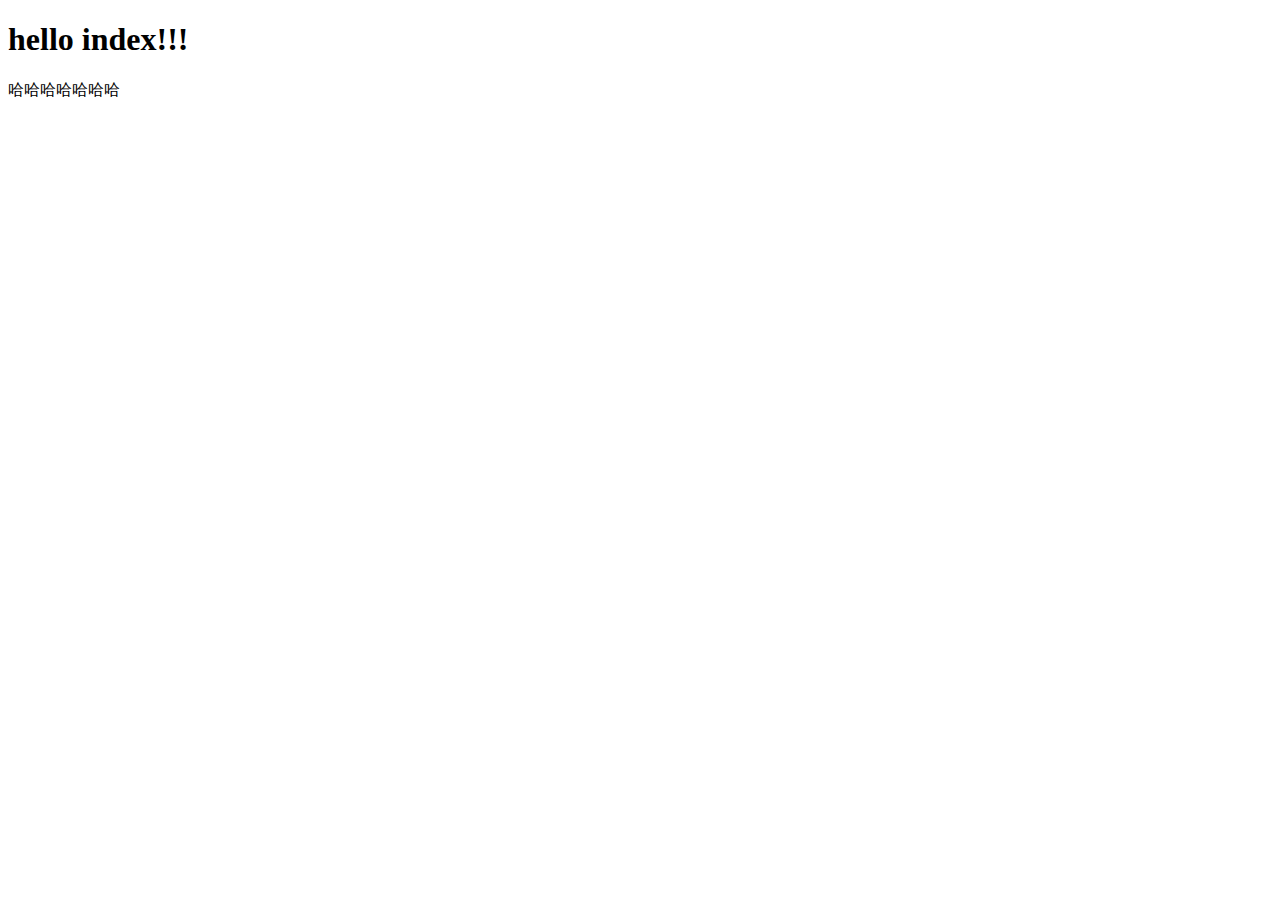
<file: src/main/resources/templates/index.html>
<!DOCTYPE html>
<html lang="en" xmlns:th="http://www.w3.org/1999/xhtml">
<head>
    <meta charset="UTF-8"/>
    <title>hello</title>
    <link rel="stylesheet" type="text/css" th:href="@{css/index.css}"/>
</head>
<body>
    <h1>hello index!!!</h1>
    <div class="wy-index">
        <span>哈哈哈哈哈哈哈</span>
    </div>


</body>
</html>
</file>
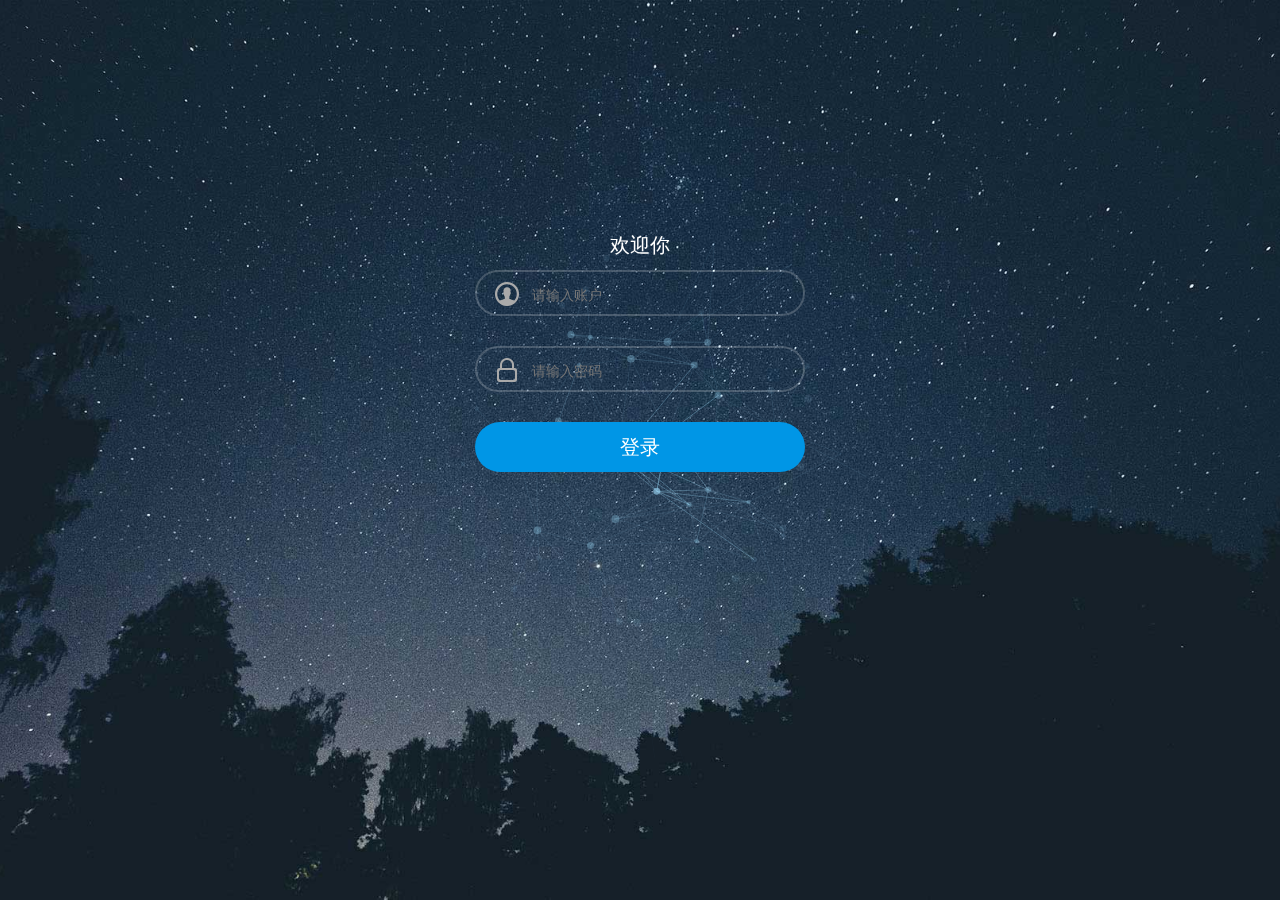
<file: src/main/resources/static/plugin/beauty-login/login.html>
<!DOCTYPE html>
<html lang="en">
<head>
    <base id="base" href="${base}">
    <meta charset="UTF-8">
    <title>登录</title>
    <link rel="stylesheet" type="text/css" href="login/css/normalize.css" />
    <link rel="stylesheet" type="text/css" href="login/css/demo.css" />
    <!--必要样式-->
    <link rel="stylesheet" type="text/css" href="login/css/component.css" />
    <link rel="stylesheet" type="text/css" href="layui/css/layui.css" />
    <script type="text/javascript" src="jquery/jquery.min.js"></script>
    <script type="text/javascript" src="layui/layui.js"></script>
</head>
<body>
<div class="container demo-1">
    <div class="content">
        <div id="large-header" class="large-header">
            <canvas id="demo-canvas"></canvas>
            <div class="logo_box">
                <h3>欢迎你</h3>
                <form action="#" name="f" method="post">
                    <div class="input_outer">
                        <span class="u_user"></span>
                        <input name="username" class="text" style="color: #FFFFFF !important" type="text" placeholder="请输入账户">
                    </div>
                    <div class="input_outer">
                        <span class="us_uer"></span>
                        <input name="password" class="text" style="color: #FFFFFF !important; position:absolute; z-index:100;"value="" type="password" placeholder="请输入密码">
                    </div>
                    <div class="mb2"><a id = "sub" lay-filter="sub" class="act-but submit" href="javascript:;" style="color: #FFFFFF">登录</a></div>
                </form>
            </div>
        </div>
    </div>
</div><!-- /container -->
<script src="login/js/TweenLite.min.js"></script>
<script src="login/js/EasePack.min.js"></script>
<script src="login/js/rAF.js"></script>
<script src="login/js/demo-1.js"></script>
</body>
<script>
    //加载弹出层组件
    layui.use('layer',function(){

        var layer = layui.layer;

        //登录的点击事件
        $("#sub").on("click",function(){
            login();
        })

        $("body").keydown(function(){
            if(event.keyCode == "13"){
                login();
            }
        })

        //登录函数
        function login(){
            var username = $(" input[ name='username' ] ").val();
            var password = $(" input[ name='password' ] ").val();
            $.ajax({
                url:"login",
                data:{"username":username,"password":password},
                type:"post",
                dataType:"json",
                success:function(data){
                    if(data.success){
                        window.location = "index";
                    }else{
                        layer.msg(data.msg);
                    }
                }
            })
        }
    })
</script>
</html>
</file>
<file: src/main/resources/static/plugin/beauty-login/login/css/demo.css>
*, *:after, *:before { -webkit-box-sizing: border-box; box-sizing: border-box; }
.clearfix:before, .clearfix:after { content: ''; display: table; }
.clearfix:after { clear: both; }

body {
	background: #fff;
	color: #383a3c;
	font-weight: 400;
	font-size: 1em;
	line-height: 1.25;
	font-family: 'Raleway', Calibri, Arial, sans-serif;
}

a, button {
	outline: none;
}

a {
	color: #566473;
	text-decoration: none;
}

a:hover, a:focus {
	color: #34495e;
}

section {
	padding: 1em;
	text-align: center;
}

p.ref {
	text-align: center;
	padding: 2em 1em;
}
</file>
<file: src/main/resources/static/plugin/beauty-login/login/css/component.css>
/* Header */
.large-header {
	position: relative;
	width: 100%;
	background: #333;
	overflow: hidden;
	background-size: cover;
	background-position: center center;
	z-index: 1;
}

.demo-1 .large-header {
	background-image: url('../img/demo-1-bg.jpg');
}
.logo_box{
	width: 400px;
	height: 500px;
	padding: 35px;
	color: #EEE;
	position: absolute;
	left: 50%;
	top:50%;
	margin-left: -200px;
	margin-top: -250px;
}
.logo_box h3{
	text-align: center;
	height: 20px;
	font: 20px "microsoft yahei",Helvetica,Tahoma,Arial,"Microsoft jhengHei",sans-serif;
	color: #FFFFFF;
	height: 20px;
	line-height: 20px;
	padding:0 0 35px 0; 
}
.forms{
	width: 280px;
	height: 485px;
}
.logon_inof{
	width: 100%;
	min-height: 450px;
	padding-top: 35px;
	position: relative;
}		
.input_outer{
	height: 46px;
	padding: 0 5px;
	margin-bottom: 30px;
	border-radius: 50px;
	position: relative;
	border: rgba(255,255,255,0.2) 2px solid !important;
}
.u_user{
	width: 25px;
	height: 25px;
	background: url(../img/login_ico.png);
	background-position:  -125px 0;
	position: absolute;
	margin: 10px 13px;
}
.us_uer{
	width: 25px;
	height: 25px;
	background-image: url(../img/login_ico.png);
	background-position: -125px -34px;
	position: absolute;
	margin: 10px 13px;
}
.l-login{
	position: absolute;
	z-index: 1;
	left: 50px;
	top: 0;
	height: 46px;
	font: 14px "microsoft yahei",Helvetica,Tahoma,Arial,"Microsoft jhengHei";
	line-height: 46px;
}
.text{
	width: 220px;
	height: 46px;
	outline: none;
	display: inline-block;
	font: 14px "microsoft yahei",Helvetica,Tahoma,Arial,"Microsoft jhengHei";
	margin-left: 50px;
	border: none;
	background: none;
	line-height: 46px;
}
/*///*/
.mb2{
	margin-bottom: 20px
}
.mb2 a{
	text-decoration: none;
	outline: none;
}
.submit {
	padding: 15px;
	margin-top: 20px;
	display: block;
}
.act-but{
	line-height: 20px;
	text-align: center;
	font-size: 20px;
	border-radius: 50px;
	background: #0096e6;
}
</file>
<file: src/main/resources/static/plugin/beauty-login/layui/css/layui.css>
/**
 
 @Name: layui
 @Author: 贤心
 @Site: www.layui.com
 
 */


/** 初始化 **/
body,div,dl,dt,dd,ul,ol,li,h1,h2,h3,h4,h5,h6,input,button,textarea,p,blockquote,th,td,form,pre{margin: 0; padding: 0; -webkit-tap-highlight-color:rgba(0,0,0,0);}
a:active,a:hover{outline:0}
img{display: inline-block; border: none; vertical-align: middle;}
li{list-style:none;}
table{border-collapse: collapse; border-spacing: 0;}
h1,h2,h3{font-weight: 400;}
h4, h5, h6{font-size: 100%; font-weight: 400;}
button,input,select,textarea{font-size: 100%; }
input,button,textarea,select,optgroup,option{font-family: inherit; font-size: inherit; font-style: inherit; font-weight: inherit; outline: 0;}
pre{white-space: pre-wrap; white-space: -moz-pre-wrap; white-space: -pre-wrap; white-space: -o-pre-wrap; word-wrap: break-word;}

/** 初始化全局标签 **/
body{line-height: 24px; font: 14px Helvetica Neue,Helvetica,PingFang SC,\5FAE\8F6F\96C5\9ED1,Tahoma,Arial,sans-serif;}
hr{height: 1px; margin: 10px 0; border: 0; clear: both;}
a{color: #333; text-decoration:none; }
a:hover{color: #777;}
a cite{font-style: normal; *cursor:pointer;}

/** 基础通用 **/
.layui-border-box, .layui-border-box *{box-sizing: border-box;}
/* 消除第三方ui可能造成的冲突 */.layui-box, .layui-box *{box-sizing: content-box;}
.layui-clear{clear: both; *zoom: 1;}
.layui-clear:after{content:'\20'; clear:both; *zoom:1; display:block; height:0;}
.layui-inline{position: relative; display: inline-block; *display:inline; *zoom:1; vertical-align: middle;}
/* 三角形 */.layui-edge{position: relative; display: inline-block; vertical-align: middle; width: 0; height: 0; border-width: 6px; border-style: dashed; border-color: transparent; overflow: hidden;}
.layui-edge-top{top: -4px; border-bottom-color: #999; border-bottom-style: solid;}
.layui-edge-right{border-left-color: #999; border-left-style: solid;}
.layui-edge-bottom{top: 2px; border-top-color: #999; border-top-style: solid;}
.layui-edge-left{border-right-color: #999; border-right-style: solid;}
/* 单行溢出省略 */.layui-elip{text-overflow: ellipsis; overflow: hidden; white-space: nowrap;}
/* 屏蔽选中 */.layui-unselect,.layui-icon, .layui-disabled{-moz-user-select: none; -webkit-user-select: none; -ms-user-select: none;}
/* 禁用 */.layui-disabled,.layui-disabled:hover{color: #d2d2d2 !important; cursor: not-allowed !important;}
/* 纯圆角 */.layui-circle{border-radius: 100%;}
.layui-show{display: block !important;}
.layui-hide{display: none !important;}

/** 图标字体 **/
@font-face {font-family: 'layui-icon';
  src: url('../font/iconfont.eot?v=226_rc2');
  src: url('../font/iconfont.eot?v=226_rc2#iefix') format('embedded-opentype'),
  url('../font/iconfont.svg?v=226_rc2#iconfont') format('svg'),
  url('../font/iconfont.woff?v=226_rc2') format('woff'),
  url('../font/iconfont.ttf?v=226_rc2') format('truetype');
}
                    
.layui-icon{
  font-family:"layui-icon" !important;
  font-size: 16px;
  font-style: normal;
  -webkit-font-smoothing: antialiased;
  -moz-osx-font-smoothing: grayscale;
}

/* 临时 */
.layui-icon-duihua:before { content: "\e611"; }

.layui-icon-shezhi:before { content: "\e614"; }

.layui-icon-yinshenim:before { content: "\e60f"; }

.layui-icon-search:before { content: "\e615"; }

.layui-icon-fenxiang1:before { content: "\e641"; }

.layui-icon-shezhi1:before { content: "\e620"; }

.layui-icon-yinqing:before { content: "\e628"; }

.layui-icon-close:before { content: "\1006"; }

.layui-icon-close-fill:before { content: "\1007"; }

.layui-icon-baobiao:before { content: "\e629"; }

.layui-icon-star:before { content: "\e600"; }

.layui-icon-yuandian:before { content: "\e617"; }

.layui-icon-chat:before { content: "\e606"; }

.layui-icon-logo:before { content: "\e609"; }

.layui-icon-list:before { content: "\e60a"; }

.layui-icon-tubiao:before { content: "\e62c"; }

.layui-icon-ok-circle:before { content: "\1005"; }

.layui-icon-huanfu2:before { content: "\e61b"; }

.layui-icon-On-line:before { content: "\e610"; }

.layui-icon-biaoge:before { content: "\e62d"; }

.layui-icon-right:before { content: "\e602"; }

.layui-icon-left:before { content: "\e603"; }

.layui-icon-cart-simple:before { content: "\e698"; }

.layui-icon-cry:before { content: "\e69c"; }

.layui-icon-smile:before { content: "\e6af"; }

.layui-icon-survey:before { content: "\e6b2"; }

.layui-icon-tree:before { content: "\e62e"; }

.layui-icon-iconfont17:before { content: "\e62f"; }

.layui-icon-tianjia:before { content: "\e61f"; }

.layui-icon-download-circle:before { content: "\e601"; }

.layui-icon-xuanzemoban48:before { content: "\e630"; }

.layui-icon-gongju:before { content: "\e631"; }

.layui-icon-face-surprised:before { content: "\e664"; }

.layui-icon-bianji:before { content: "\e642"; }

.layui-icon-speaker:before { content: "\e645"; }

.layui-icon-down:before { content: "\e61a"; }

.layui-icon-wenjian:before { content: "\e621"; }

.layui-icon-layouts:before { content: "\e632"; }

.layui-icon-duigou:before { content: "\e618"; }

.layui-icon-tianjia1:before { content: "\e608"; }

.layui-icon-yaoyaozhibofanye:before { content: "\e633"; }

.layui-icon-read:before { content: "\e705"; }

.layui-icon-404:before { content: "\e61c"; }

.layui-icon-lunbozutu:before { content: "\e634"; }

.layui-icon-help:before { content: "\e607"; }

.layui-icon-daima1:before { content: "\e635"; }

.layui-icon-jinshui:before { content: "\e636"; }

.layui-icon-username:before { content: "\e66f"; }

.layui-icon-find-fill:before { content: "\e670"; }

.layui-icon-about:before { content: "\e60b"; }

.layui-icon-location:before { content: "\e715"; }

.layui-icon-up:before { content: "\e619"; }

.layui-icon-pause:before { content: "\e651"; }

.layui-icon-riqi:before { content: "\e637"; }

.layui-icon-uploadfile:before { content: "\e61d"; }

.layui-icon-delete:before { content: "\e640"; }

.layui-icon-play:before { content: "\e652"; }

.layui-icon-top:before { content: "\e604"; }

.layui-icon-haoyouqingqiu:before { content: "\e612"; }

.layui-icon-refresh-3:before { content: "\e9aa"; }

.layui-icon-weibiaoti1:before { content: "\e605"; }

.layui-icon-chuangkou:before { content: "\e638"; }

.layui-icon-comiisbiaoqing:before { content: "\e60c"; }

.layui-icon-zhengque:before { content: "\e616"; }

.layui-icon-dollar:before { content: "\e659"; }

.layui-icon-iconfontwodehaoyou:before { content: "\e613"; }

.layui-icon-wenjianxiazai:before { content: "\e61e"; }

.layui-icon-tupian:before { content: "\e60d"; }

.layui-icon-lianjie:before { content: "\e64c"; }

.layui-icon-diamond:before { content: "\e735"; }

.layui-icon-jilu:before { content: "\e60e"; }

.layui-icon-liucheng:before { content: "\e622"; }

.layui-icon-fontstrikethrough:before { content: "\e64f"; }

.layui-icon-unlink:before { content: "\e64d"; }

.layui-icon-bianjiwenzi:before { content: "\e639"; }

.layui-icon-sanjiao:before { content: "\e623"; }

.layui-icon-danxuankuanghouxuan:before { content: "\e63f"; }

.layui-icon-danxuankuangxuanzhong:before { content: "\e643"; }

.layui-icon-juzhongduiqi:before { content: "\e647"; }

.layui-icon-youduiqi:before { content: "\e648"; }

.layui-icon-zuoduiqi:before { content: "\e649"; }

.layui-icon-gongsisvgtubiaozongji22:before { content: "\e626"; }

.layui-icon-gongsisvgtubiaozongji23:before { content: "\e627"; }

.layui-icon-refresh-2:before { content: "\1002"; }

.layui-icon-loading-1:before { content: "\e63e"; }

.layui-icon-return:before { content: "\e65c"; }

.layui-icon-jiacu:before { content: "\e62b"; }

.layui-icon-uploading:before { content: "\e67c"; }

.layui-icon-liaotianduihuaimgoutong:before { content: "\e63a"; }

.layui-icon-video:before { content: "\e6ed"; }

.layui-icon-headset:before { content: "\e6fc"; }

.layui-icon-wenjianjiafan:before { content: "\e624"; }

.layui-icon-shouji:before { content: "\e63b"; }

.layui-icon-tianjia2:before { content: "\e654"; }

.layui-icon-wenjianjia:before { content: "\e7a0"; }

.layui-icon-biaoqing:before { content: "\e650"; }

.layui-icon-html:before { content: "\e64b"; }

.layui-icon-biaodan:before { content: "\e63c"; }

.layui-icon-cart:before { content: "\e657"; }

.layui-icon-camera-fill:before { content: "\e65d"; }

.layui-icon-25:before { content: "\e62a"; }

.layui-icon-emwdaima:before { content: "\e64e"; }

.layui-icon-fire:before { content: "\e756"; }

.layui-icon-set:before { content: "\e716"; }

.layui-icon-zitixiahuaxian:before { content: "\e646"; }

.layui-icon-sanjiao1:before { content: "\e625"; }

.layui-icon-tips:before { content: "\e702"; }

.layui-icon-tupian-copy-copy:before { content: "\e64a"; }

.layui-icon-more-vertical:before { content: "\e671"; }

.layui-icon-zhuti2:before { content: "\e66c"; }

.layui-icon-loading:before { content: "\e63d"; }

.layui-icon-xieti:before { content: "\e644"; }

.layui-icon-refresh-1:before { content: "\e666"; }

.layui-icon-rmb:before { content: "\e65e"; }

.layui-icon-home:before { content: "\e68e"; }

.layui-icon-user:before { content: "\e770"; }

.layui-icon-notice:before { content: "\e667"; }

.layui-icon-login-weibo:before { content: "\e675"; }

.layui-icon-voice:before { content: "\e688"; }

.layui-icon-download:before { content: "\e681"; }

.layui-icon-login-qq:before { content: "\e676"; }

.layui-icon-snowflake:before { content: "\e6b1"; }

.layui-icon-yemian1:before { content: "\e655"; }

.layui-icon-template:before { content: "\e663"; }

.layui-icon-auz:before { content: "\e672"; }

.layui-icon-console:before { content: "\e665"; }

.layui-icon-app:before { content: "\e653"; }

.layui-icon-prev:before { content: "\e65a"; }

.layui-icon-website:before { content: "\e7ae"; }

.layui-icon-next:before { content: "\e65b"; }

.layui-icon-component:before { content: "\e857"; }

.layui-icon-more:before { content: "\e65f"; }

.layui-icon-login-wechat:before { content: "\e677"; }

.layui-icon-shrink-right:before { content: "\e668"; }

.layui-icon-spread-left:before { content: "\e66b"; }

.layui-icon-camera:before { content: "\e660"; }

.layui-icon-note:before { content: "\e66e"; }

.layui-icon-refresh:before { content: "\e669"; }

.layui-icon-nv:before { content: "\e661"; }

.layui-icon-nan:before { content: "\e662"; }

.layui-icon-password:before { content: "\e673"; }

.layui-icon-senior:before { content: "\e674"; }

.layui-icon-theme:before { content: "\e66a"; }

.layui-icon-tread:before { content: "\e6c5"; }

.layui-icon-praise:before { content: "\e6c6"; }

.layui-icon-star-fill:before { content: "\e658"; }

.layui-icon-template-1:before { content: "\e656"; }

.layui-icon-loading-2:before { content: "\e66d"; }

.layui-icon-vercode:before { content: "\e679"; }

.layui-icon-cellphone:before { content: "\e678"; }



/* 基本布局 */
.layui-main{position: relative; width: 1140px; margin: 0 auto;}
.layui-header{position: relative; z-index: 1000; height: 60px;}
.layui-header a:hover{transition: all .5s; -webkit-transition: all .5s;}
.layui-side{position: fixed; left: 0; top: 0; bottom: 0; z-index: 999; width: 200px; overflow-x: hidden;}
.layui-side-scroll{position: relative; width: 220px; height: 100%; overflow-x: hidden;}
.layui-body{position: absolute; left: 200px; right: 0; top: 0; bottom: 0; z-index: 998; width: auto; overflow: hidden; overflow-y: auto; box-sizing: border-box;}

/* 后台框架大布局 */.layui-layout-body{overflow: hidden;}
.layui-layout-admin .layui-header{background-color: #23262E;}
.layui-layout-admin .layui-side{top: 60px; width: 200px; overflow-x: hidden;}
.layui-layout-admin .layui-body{top: 60px; bottom: 44px;}
.layui-layout-admin .layui-main{width: auto; margin: 0 15px;}
.layui-layout-admin .layui-footer{position: fixed; left: 200px; right: 0; bottom: 0; height: 44px; line-height: 44px; padding: 0 15px; background-color: #eee;}
.layui-layout-admin .layui-logo{position: absolute; left: 0; top: 0; width: 200px; height: 100%; line-height: 60px; text-align: center; color: #009688; font-size: 16px;}
.layui-layout-admin .layui-header .layui-nav{background: none;}
.layui-layout-left{position: absolute !important; left: 200px; top: 0;}
.layui-layout-right{position: absolute !important; right: 0; top: 0;}

/* 栅格布局 */
.layui-container{position: relative; margin: 0 auto; padding: 0 15px; box-sizing: border-box;}
.layui-fluid{position: relative; margin: 0 auto; padding: 0 15px;}

.layui-row:before, .layui-row:after{content: ''; display: block; clear: both;}
.layui-col-xs1, .layui-col-xs2, .layui-col-xs3, .layui-col-xs4, .layui-col-xs5, .layui-col-xs6, .layui-col-xs7, .layui-col-xs8, .layui-col-xs9, .layui-col-xs10, .layui-col-xs11, .layui-col-xs12
,.layui-col-sm1, .layui-col-sm2, .layui-col-sm3, .layui-col-sm4, .layui-col-sm5, .layui-col-sm6, .layui-col-sm7, .layui-col-sm8, .layui-col-sm9, .layui-col-sm10, .layui-col-sm11, .layui-col-sm12
,.layui-col-md1, .layui-col-md2, .layui-col-md3, .layui-col-md4, .layui-col-md5, .layui-col-md6, .layui-col-md7, .layui-col-md8, .layui-col-md9, .layui-col-md10, .layui-col-md11, .layui-col-md12
,.layui-col-lg1, .layui-col-lg2, .layui-col-lg3, .layui-col-lg4, .layui-col-lg5, .layui-col-lg6, .layui-col-lg7, .layui-col-lg8, .layui-col-lg9, .layui-col-lg10, .layui-col-lg11, .layui-col-lg12
{position: relative; display: block; box-sizing: border-box;}

.layui-col-xs1, .layui-col-xs2, .layui-col-xs3, .layui-col-xs4, .layui-col-xs5, .layui-col-xs6, .layui-col-xs7, .layui-col-xs8, .layui-col-xs9, .layui-col-xs10, .layui-col-xs11, .layui-col-xs12{float: left;}
.layui-col-xs1{width: 8.33333333%;}
.layui-col-xs2{width: 16.66666667%;}
.layui-col-xs3{width: 25%;}
.layui-col-xs4{width: 33.33333333%;}
.layui-col-xs5{width: 41.66666667%;}
.layui-col-xs6{width: 50%;}
.layui-col-xs7{width: 58.33333333%;}
.layui-col-xs8{width: 66.66666667%;}
.layui-col-xs9{width: 75%;}
.layui-col-xs10{width: 83.33333333%;}
.layui-col-xs11{width: 91.66666667%;}
.layui-col-xs12{width: 100%;}

.layui-col-xs-offset1{margin-left: 8.33333333%;}
.layui-col-xs-offset2{margin-left: 16.66666667%;}
.layui-col-xs-offset3{margin-left: 25%;}
.layui-col-xs-offset4{margin-left: 33.33333333%;}
.layui-col-xs-offset5{margin-left: 41.66666667%;}
.layui-col-xs-offset6{margin-left: 50%;}
.layui-col-xs-offset7{margin-left: 58.33333333%;}
.layui-col-xs-offset8{margin-left: 66.66666667%;}
.layui-col-xs-offset9{margin-left: 75%;}
.layui-col-xs-offset10{margin-left: 83.33333333%;}
.layui-col-xs-offset11{margin-left: 91.66666667%;}
.layui-col-xs-offset12{margin-left: 100%;}

/* 超小屏幕(手机) */
@media screen and (max-width: 768px) {
  .layui-hide-xs{display: none!important;}
  .layui-show-xs-block{display: block!important;}
  .layui-show-xs-inline{display: inline!important;}
  .layui-show-xs-inline-block{display: inline-block!important;}
}

/* 小型屏幕(平板) */
@media screen and (min-width: 768px) {
  .layui-container{width: 750px;}
  .layui-hide-sm{display: none!important;}
  .layui-show-sm-block{display: block!important;}
  .layui-show-sm-inline{display: inline!important;}
  .layui-show-sm-inline-block{display: inline-block!important;}

  .layui-col-sm1, .layui-col-sm2, .layui-col-sm3, .layui-col-sm4, .layui-col-sm5, .layui-col-sm6, .layui-col-sm7, .layui-col-sm8, .layui-col-sm9, .layui-col-sm10, .layui-col-sm11, .layui-col-sm12{float: left;}
  .layui-col-sm1{width: 8.33333333%;}
  .layui-col-sm2{width: 16.66666667%;}
  .layui-col-sm3{width: 25%;}
  .layui-col-sm4{width: 33.33333333%;}
  .layui-col-sm5{width: 41.66666667%;}
  .layui-col-sm6{width: 50%;}
  .layui-col-sm7{width: 58.33333333%;}
  .layui-col-sm8{width: 66.66666667%;}
  .layui-col-sm9{width: 75%;}
  .layui-col-sm10{width: 83.33333333%;}
  .layui-col-sm11{width: 91.66666667%;}
  .layui-col-sm12{width: 100%;}
  /* 列偏移 */
  .layui-col-sm-offset1{margin-left: 8.33333333%;}
  .layui-col-sm-offset2{margin-left: 16.66666667%;}
  .layui-col-sm-offset3{margin-left: 25%;}
  .layui-col-sm-offset4{margin-left: 33.33333333%;}
  .layui-col-sm-offset5{margin-left: 41.66666667%;}
  .layui-col-sm-offset6{margin-left: 50%;}
  .layui-col-sm-offset7{margin-left: 58.33333333%;}
  .layui-col-sm-offset8{margin-left: 66.66666667%;}
  .layui-col-sm-offset9{margin-left: 75%;}
  .layui-col-sm-offset10{margin-left: 83.33333333%;}
  .layui-col-sm-offset11{margin-left: 91.66666667%;}
  .layui-col-sm-offset12{margin-left: 100%;}
}
/* 中型屏幕(桌面) */
@media screen and (min-width: 992px) {
  .layui-container{width: 970px;}
  .layui-hide-md{display: none!important;}
  .layui-show-md-block{display: block!important;}
  .layui-show-md-inline{display: inline!important;}
  .layui-show-md-inline-block{display: inline-block!important;}
  
  .layui-col-md1, .layui-col-md2, .layui-col-md3, .layui-col-md4, .layui-col-md5, .layui-col-md6, .layui-col-md7, .layui-col-md8, .layui-col-md9, .layui-col-md10, .layui-col-md11, .layui-col-md12{float: left;}
  .layui-col-md1{width: 8.33333333%;}
  .layui-col-md2{width: 16.66666667%;}
  .layui-col-md3{width: 25%;}
  .layui-col-md4{width: 33.33333333%;}
  .layui-col-md5{width: 41.66666667%;}
  .layui-col-md6{width: 50%;}
  .layui-col-md7{width: 58.33333333%;}
  .layui-col-md8{width: 66.66666667%;}
  .layui-col-md9{width: 75%;}
  .layui-col-md10{width: 83.33333333%;}
  .layui-col-md11{width: 91.66666667%;}
  .layui-col-md12{width: 100%;}
  /* 列偏移 */
  .layui-col-md-offset1{margin-left: 8.33333333%;}
  .layui-col-md-offset2{margin-left: 16.66666667%;}
  .layui-col-md-offset3{margin-left: 25%;}
  .layui-col-md-offset4{margin-left: 33.33333333%;}
  .layui-col-md-offset5{margin-left: 41.66666667%;}
  .layui-col-md-offset6{margin-left: 50%;}
  .layui-col-md-offset7{margin-left: 58.33333333%;}
  .layui-col-md-offset8{margin-left: 66.66666667%;}
  .layui-col-md-offset9{margin-left: 75%;}
  .layui-col-md-offset10{margin-left: 83.33333333%;}
  .layui-col-md-offset11{margin-left: 91.66666667%;}
  .layui-col-md-offset12{margin-left: 100%;}
}
/* 大型屏幕(桌面) */
@media screen and (min-width: 1200px) {
  .layui-container{width: 1170px;}
  .layui-hide-lg{display: none!important;}
  .layui-show-lg-block{display: block!important;}
  .layui-show-lg-inline{display: inline!important;}
  .layui-show-lg-inline-block{display: inline-block!important;}
  
  .layui-col-lg1, .layui-col-lg2, .layui-col-lg3, .layui-col-lg4, .layui-col-lg5, .layui-col-lg6, .layui-col-lg7, .layui-col-lg8, .layui-col-lg9, .layui-col-lg10, .layui-col-lg11, .layui-col-lg12{float: left;}
  .layui-col-lg1{width: 8.33333333%;}
  .layui-col-lg2{width: 16.66666667%;}
  .layui-col-lg3{width: 25%;}
  .layui-col-lg4{width: 33.33333333%;}
  .layui-col-lg5{width: 41.66666667%;}
  .layui-col-lg6{width: 50%;}
  .layui-col-lg7{width: 58.33333333%;}
  .layui-col-lg8{width: 66.66666667%;}
  .layui-col-lg9{width: 75%;}
  .layui-col-lg10{width: 83.33333333%;}
  .layui-col-lg11{width: 91.66666667%;}
  .layui-col-lg12{width: 100%;}
  /* 列偏移 */
  .layui-col-lg-offset1{margin-left: 8.33333333%;}
  .layui-col-lg-offset2{margin-left: 16.66666667%;}
  .layui-col-lg-offset3{margin-left: 25%;}
  .layui-col-lg-offset4{margin-left: 33.33333333%;}
  .layui-col-lg-offset5{margin-left: 41.66666667%;}
  .layui-col-lg-offset6{margin-left: 50%;}
  .layui-col-lg-offset7{margin-left: 58.33333333%;}
  .layui-col-lg-offset8{margin-left: 66.66666667%;}
  .layui-col-lg-offset9{margin-left: 75%;}
  .layui-col-lg-offset10{margin-left: 83.33333333%;}
  .layui-col-lg-offset11{margin-left: 91.66666667%;}
  .layui-col-lg-offset12{margin-left: 100%;}
}

/* 列间隔 */.layui-col-space1{margin: -0.5px;}
.layui-col-space1>*{padding: 0.5px;}
.layui-col-space3{margin: -1.5px;}
.layui-col-space3>*{padding: 1.5px;}
.layui-col-space5{margin: -2.5px;}
.layui-col-space5>*{padding: 2.5px;}
.layui-col-space8{margin: -3.5px;}
.layui-col-space8>*{padding: 3.5px;}
.layui-col-space10{margin: -5px;}
.layui-col-space10>*{padding: 5px;}
.layui-col-space12{margin: -6px;}
.layui-col-space12>*{padding: 6px;}
.layui-col-space15{margin: -7.5px;}
.layui-col-space15>*{padding: 7.5px;}
.layui-col-space18{margin: -9px;}
.layui-col-space18>*{padding: 9px;}
.layui-col-space20{margin: -10px;}
.layui-col-space20>*{padding: 10px;}
.layui-col-space22{margin: -11px;}
.layui-col-space22>*{padding: 11px;}
.layui-col-space25{margin: -12.5px;}
.layui-col-space25>*{padding: 12.5px;}
.layui-col-space30{margin: -15px;}
.layui-col-space30>*{padding: 15px;}


/** 页面元素 **/
.layui-btn, .layui-input, .layui-textarea, .layui-upload-button, .layui-select{outline: none; -webkit-appearance: none; transition: all .3s; -webkit-transition: all .3s; box-sizing: border-box;}

/* 引用 */.layui-elem-quote{margin-bottom: 10px; padding: 15px; line-height: 22px; border-left: 5px solid #009688; border-radius: 0 2px 2px 0; background-color: #f2f2f2;}
.layui-quote-nm{border-style: solid; border-width: 1px; border-left-width: 5px; background: none;}
/* 字段集合 */.layui-elem-field{margin-bottom: 10px; padding: 0; border-width: 1px; border-style: solid;}
.layui-elem-field legend{margin-left: 20px; padding: 0 10px; font-size: 20px; font-weight: 300;}
.layui-field-title{margin: 10px 0 20px; border-width: 0; border-top-width: 1px;}
.layui-field-box{padding: 10px 15px;}
.layui-field-title .layui-field-box{padding: 10px 0;}

/* 进度条 */
.layui-progress{position: relative; height: 6px; border-radius: 20px; background-color: #e2e2e2;}
.layui-progress-bar{position: absolute; left: 0; top: 0; width: 0; max-width: 100%; height: 6px; border-radius: 20px; text-align: right; background-color: #5FB878; transition: all .3s; -webkit-transition: all .3s;}
.layui-progress-big,
.layui-progress-big .layui-progress-bar{height: 18px; line-height: 18px;}
.layui-progress-text{position: relative; top: -20px; line-height: 18px; font-size: 12px; color: #666}
.layui-progress-big .layui-progress-text{position: static; padding: 0 10px; color: #fff;}


/*

  面板
 
*/


/* 折叠面板 */
.layui-collapse{border-width: 1px; border-style: solid; border-radius: 2px;}
.layui-colla-item,
.layui-colla-content{border-top-width: 1px; border-top-style: solid;}
.layui-colla-item:first-child{border-top: none;}
.layui-colla-title{position: relative; height: 42px; line-height: 42px; padding: 0 15px 0 35px; color: #333; background-color: #f2f2f2; cursor: pointer; font-size: 14px; overflow: hidden;}
.layui-colla-content{display: none; padding: 10px 15px; line-height: 22px; color: #666;}
.layui-colla-icon{position: absolute; left: 15px; top: 0; font-size: 14px;}

/* 卡片面板 */
.layui-card{margin-bottom: 15px; border-radius: 2px; background-color: #fff; box-shadow: 0 1px 2px 0 rgba(0,0,0,.05);}
.layui-card:last-child{margin-bottom: 0;}
.layui-card-header{position: relative; height: 42px; line-height: 42px; padding: 0 15px; border-bottom: 1px solid #f6f6f6; color: #333; border-radius: 2px 2px 0 0; font-size: 14px;}
.layui-card-body{position: relative; padding: 10px 15px; line-height: 24px;}
.layui-card-body[pad15]{padding: 15px;}
.layui-card-body[pad20]{padding: 20px;}
.layui-card-body .layui-table{margin: 5px 0;}
.layui-card .layui-tab{margin: 0;}

/* 常规面板 */
.layui-panel{}

/* 窗口面板 */
.layui-panel-window{position: relative; padding: 15px; border-radius: 0; border-top: 5px solid #E6E6E6; background-color: #fff;}



/* 

  默认主题 
  
*/


/* 背景颜色 */
.layui-bg-red{background-color: #FF5722 !important; color: #fff!important;} /*赤*/
.layui-bg-orange{background-color: #FFB800!important; color: #fff!important;} /*橙*/
.layui-bg-green{background-color: #009688!important; color: #fff!important;} /*绿*/
.layui-bg-cyan{background-color: #2F4056!important; color: #fff!important;} /*青*/
.layui-bg-blue{background-color: #1E9FFF!important; color: #fff!important;} /*蓝*/
.layui-bg-black{background-color: #393D49!important; color: #fff!important;} /*黑*/
.layui-bg-gray{background-color: #eee!important; color: #666!important;} /*灰*/

/* 边框 */
.layui-quote-nm, 
.layui-elem-field,
.layui-collapse, 
.layui-colla-item, 
.layui-colla-content,
.layui-badge-rim,
.layui-tab-title,
.layui-tab-title .layui-this:after,
.layui-tab-bar,
.layui-tab-card,

.layui-input, .layui-textarea, .layui-select,
.layui-form-pane .layui-form-label, 
.layui-form-pane .layui-form-item[pane],
.layui-layedit, .layui-layedit-tool{border-color: #e6e6e6} 

/* 背景边框 */
hr, .layui-timeline-item:before{background-color: #e6e6e6;}

/* 文本区域 */
.layui-text{line-height: 22px; font-size: 14px; color: #666;}
.layui-text h1,
.layui-text h2,
.layui-text h3{font-weight: 500; color: #333;}
.layui-text h1{font-size: 30px;}
.layui-text h2{font-size: 24px;}
.layui-text h3{font-size: 18px;}
.layui-text a:not(.layui-btn){color: #01AAED;}
.layui-text a:not(.layui-btn):hover{text-decoration: underline;}
.layui-text ul{padding: 5px 0 5px 15px;}
.layui-text ul li{margin-top: 5px; list-style-type: disc;}
.layui-text em,
.layui-word-aux{color: #999 !important; padding: 0 5px !important;}

/*
 
  按钮 

*/

.layui-btn{display: inline-block; vertical-align: middle; height: 38px; line-height: 38px; padding: 0 18px; background-color: #009688; color: #fff; white-space: nowrap; text-align: center; font-size: 14px; border: none; border-radius: 2px; cursor: pointer; -moz-user-select: none; -webkit-user-select: none; -ms-user-select: none;}
.layui-btn:hover{opacity: 0.8; filter:alpha(opacity=80); color: #fff;}
.layui-btn:active{opacity: 1; filter:alpha(opacity=100);}
.layui-btn+.layui-btn{margin-left: 10px;}

/* 按钮容器 */
.layui-btn-container{font-size: 0;}
.layui-btn-container .layui-btn{margin-right: 10px; margin-bottom: 10px;}
.layui-btn-container .layui-btn+.layui-btn{margin-left: 0;}
.layui-table .layui-btn-container .layui-btn{margin-bottom: 9px;}


/* 圆角 */.layui-btn-radius{border-radius: 100px;}
.layui-btn .layui-icon{margin-right: 3px; font-size: 18px; vertical-align: bottom; vertical-align: middle\0;}

/* 原始 */.layui-btn-primary{border: 1px solid #C9C9C9; background-color: #fff; color: #555;}
.layui-btn-primary:hover{border-color: #009688; color: #333}
/* 百搭 */.layui-btn-normal{background-color: #1E9FFF;}
/* 暖色 */.layui-btn-warm{background-color: #FFB800;}
/* 警告 */.layui-btn-danger{background-color: #FF5722;}
/* 禁用 */.layui-btn-disabled,.layui-btn-disabled:hover,.layui-btn-disabled:active{border: 1px solid #e6e6e6; background-color: #FBFBFB; color: #C9C9C9; cursor: not-allowed; opacity: 1;}

/* 大型 */.layui-btn-lg{height: 44px; line-height: 44px; padding: 0 25px; font-size: 16px;}
/* 小型 */.layui-btn-sm{height: 30px; line-height: 30px; padding: 0 10px; font-size: 12px;}
.layui-btn-sm i{font-size: 16px !important;}
/* 超小 */.layui-btn-xs{height: 22px; line-height: 22px; padding: 0 5px; font-size: 12px;}
.layui-btn-xs i{font-size: 14px !important;}
/* 按钮组 */.layui-btn-group{display: inline-block; vertical-align: middle; font-size: 0;}
.layui-btn-group .layui-btn{margin-left: 0!important; margin-right: 0!important; border-left: 1px solid rgba(255,255,255,.5); border-radius: 0;}
.layui-btn-group .layui-btn-primary{border-left: none;}
.layui-btn-group .layui-btn-primary:hover{border-color: #C9C9C9; color: #009688;}
.layui-btn-group .layui-btn:first-child{border-left: none; border-radius: 2px 0 0 2px;}
.layui-btn-group .layui-btn-primary:first-child{border-left: 1px solid #c9c9c9;}
.layui-btn-group .layui-btn:last-child{border-radius: 0 2px 2px 0;}
.layui-btn-group .layui-btn+.layui-btn{margin-left: 0;}
.layui-btn-group+.layui-btn-group{margin-left: 10px;}
/* 流体 */.layui-btn-fluid{width: 100%;}

/** 表单 **/
.layui-input, .layui-textarea, .layui-select{height: 38px; line-height: 1.3; line-height: 38px\9; border-width: 1px; border-style: solid; background-color: #fff; border-radius: 2px;}
.layui-input::-webkit-input-placeholder,
.layui-textarea::-webkit-input-placeholder,
.layui-select::-webkit-input-placeholder{line-height: 1.3;}
.layui-input, .layui-textarea{display: block; width: 100%; padding-left: 10px;}
.layui-input:hover, .layui-textarea:hover{border-color: #D2D2D2 !important;}
.layui-input:focus, .layui-textarea:focus{border-color: #C9C9C9 !important;}
.layui-textarea{position: relative; min-height: 100px; height: auto; line-height: 20px; padding: 6px 10px; resize: vertical;}
.layui-select{padding: 0 10px;}
.layui-form select, 
.layui-form input[type=checkbox],
.layui-form input[type=radio]{display: none;}
.layui-form *[lay-ignore]{display: initial;}

.layui-form-item{margin-bottom: 15px; clear: both; *zoom: 1;}
.layui-form-item:after{content:'\20'; clear: both; *zoom: 1; display: block; height:0;}
.layui-form-label{position: relative; float: left; display: block; padding: 9px 15px;  width: 80px; font-weight: 400; line-height: 20px; text-align: right;}
.layui-form-label-col{display: block; float: none; padding: 9px 0; line-height: 20px; text-align: left;}
.layui-form-item .layui-inline{margin-bottom: 5px; margin-right: 10px;}
.layui-input-block, .layui-input-inline{position: relative;}
.layui-input-block{margin-left: 110px; min-height: 36px;}
.layui-input-inline{display: inline-block; vertical-align: middle;}
.layui-form-item .layui-input-inline{float: left; width: 190px; margin-right: 10px;}
.layui-form-text .layui-input-inline{width: auto;}

/* 分割块 */.layui-form-mid{position: relative; float: left; display: block; padding: 9px 0 !important; line-height: 20px; margin-right: 10px;}
/* 警告域 */.layui-form-danger:focus
,.layui-form-danger+.layui-form-select .layui-input{border-color: #FF5722 !important;}


/* 下拉选择 */.layui-form-select{position: relative;}
.layui-form-select .layui-input{padding-right: 30px; cursor: pointer;}
.layui-form-select .layui-edge{position: absolute; right: 10px; top: 50%; margin-top: -3px; cursor: pointer; border-width: 6px; border-top-color: #c2c2c2; border-top-style: solid; transition: all .3s; -webkit-transition: all .3s;}
.layui-form-select dl{display: none; position: absolute; left: 0; top: 42px; padding: 5px 0; z-index: 999; min-width: 100%; border: 1px solid #d2d2d2; max-height: 300px; overflow-y: auto; background-color: #fff; border-radius: 2px; box-shadow: 0 2px 4px rgba(0,0,0,.12); box-sizing: border-box;}
.layui-form-select dl dt,
.layui-form-select dl dd{padding: 0 10px; line-height: 36px; white-space: nowrap; overflow: hidden; text-overflow: ellipsis;}
.layui-form-select dl dt{font-size: 12px; color: #999;}
.layui-form-select dl dd{cursor: pointer;}
.layui-form-select dl dd:hover{background-color: #f2f2f2;}
.layui-form-select .layui-select-group dd{padding-left: 20px;}
.layui-form-select dl dd.layui-select-tips{padding-left: 10px !important; color: #999;}
.layui-form-select dl dd.layui-this{background-color: #5FB878; color: #fff;}
.layui-form-select dl dd.layui-disabled{background-color: #fff;}
.layui-form-selected dl{display: block;}
.layui-form-selected .layui-edge{margin-top: -9px; -webkit-transform:rotate(180deg); transform: rotate(180deg);}
.layui-form-selected .layui-edge{margin-top: -3px\0; }
:root .layui-form-selected .layui-edge{margin-top: -9px\0/IE9;}
.layui-form-selectup dl{top: auto; bottom: 42px;}
.layui-select-none{margin: 5px 0; text-align: center; color: #999;}

.layui-select-disabled .layui-disabled{border-color: #eee !important;}
.layui-select-disabled .layui-edge{border-top-color: #d2d2d2}

/* 复选框 */.layui-form-checkbox{position: relative; display: inline-block; vertical-align: middle; height: 30px; line-height: 28px; margin-right: 10px; padding-right: 30px; border: 1px solid #d2d2d2; background-color: #fff; cursor: pointer; font-size: 0; border-radius: 2px;  -webkit-transition: .1s linear; transition: .1s linear; box-sizing: border-box;}
.layui-form-checkbox:hover{border: 1px solid #c2c2c2;}
.layui-form-checkbox *{display: inline-block; vertical-align: middle;}
.layui-form-checkbox span{padding: 0 10px; height: 100%; font-size: 14px; background-color: #d2d2d2; color: #fff; overflow: hidden; white-space: nowrap; text-overflow: ellipsis;}
.layui-form-checkbox:hover span{background-color: #c2c2c2;}
.layui-form-checkbox i{position: absolute; right: 0; width: 30px; color: #fff; font-size: 20px; text-align: center;}
.layui-form-checkbox:hover i{color: #c2c2c2;}
.layui-form-checked, .layui-form-checked:hover{border-color: #5FB878;}
.layui-form-checked span, .layui-form-checked:hover span{background-color: #5FB878;}
.layui-form-checked i, .layui-form-checked:hover i{color: #5FB878;}
.layui-form-item .layui-form-checkbox{margin-top: 4px;}

/* 复选框-原始风格 */.layui-form-checkbox[lay-skin="primary"]{height: auto!important; line-height: normal!important; border: none!important; margin-right: 0; padding-right: 0; background: none;}
.layui-form-checkbox[lay-skin="primary"] span{float: right; padding-right: 15px; line-height: 18px; background: none; color: #666;}
.layui-form-checkbox[lay-skin="primary"] i{position: relative; top: 0; width: 16px; height: 16px; line-height: 16px; border: 1px solid #d2d2d2; font-size: 12px; border-radius: 2px; background-color: #fff; -webkit-transition: .1s linear; transition: .1s linear;}
.layui-form-checkbox[lay-skin="primary"]:hover i{border-color: #5FB878; color: #fff;}
.layui-form-checked[lay-skin="primary"] i{border-color: #5FB878; background-color: #5FB878; color: #fff;}
.layui-checkbox-disbaled[lay-skin="primary"] span{background: none!important; color: #c2c2c2;}
.layui-checkbox-disbaled[lay-skin="primary"]:hover i{border-color: #d2d2d2;}
.layui-form-item .layui-form-checkbox[lay-skin="primary"]{margin-top: 10px;}

/* 复选框-开关风格 */.layui-form-switch{position: relative; display: inline-block; vertical-align: middle; height: 22px; line-height: 22px; width: 42px; padding: 0 5px; margin-top: 8px; border: 1px solid #d2d2d2; border-radius: 20px; cursor: pointer; background-color: #fff; -webkit-transition: .1s linear; transition: .1s linear;}
.layui-form-switch i{position: absolute; left: 5px; top: 3px; width: 16px; height: 16px; border-radius: 20px; background-color: #d2d2d2; -webkit-transition: .1s linear; transition: .1s linear;}
.layui-form-switch em{position: absolute; right: 5px; top: 0; width: 25px; padding: 0!important; text-align: center!important; color: #999!important; font-style: normal!important; font-size: 12px;}
.layui-form-onswitch{border-color: #5FB878; background-color: #5FB878;}
.layui-form-onswitch i{left: 32px; background-color: #fff;}
.layui-form-onswitch em{left: 5px; right: auto; color: #fff!important;}

.layui-checkbox-disbaled{border-color: #e2e2e2 !important;}
.layui-checkbox-disbaled span{background-color: #e2e2e2 !important;}
.layui-checkbox-disbaled:hover i{color: #fff !important;}

/* 单选框 */
*[lay-radio]{display: none;}
.layui-form-radio{display: inline-block; vertical-align: middle; line-height: 28px; margin: 6px 10px 0 0; padding-right: 10px; cursor: pointer; font-size: 0;}
.layui-form-radio *{display: inline-block; vertical-align: middle; font-size: 14px;}
.layui-form-radio>i{margin-right: 8px; font-size: 22px; color: #c2c2c2;}
.layui-form-radioed>i,.layui-form-radio>i:hover{color: #5FB878;}
.layui-radio-disbaled>i{color: #e2e2e2 !important;}

/* 表单方框风格 */.layui-form-pane .layui-form-label{width: 110px; padding: 8px 15px; height: 38px; line-height: 20px; border-width: 1px; border-style: solid; border-radius: 2px 0 0 2px; text-align: center; background-color: #FBFBFB; overflow: hidden; white-space: nowrap; text-overflow: ellipsis; box-sizing: border-box;}
.layui-form-pane .layui-input-inline{margin-left: -1px;}
.layui-form-pane .layui-input-block{margin-left: 110px; left: -1px;}
.layui-form-pane .layui-input{border-radius: 0 2px 2px 0;}
.layui-form-pane .layui-form-text .layui-form-label{float: none; width: 100%; border-radius: 2px; box-sizing: border-box; text-align: left;}
.layui-form-pane .layui-form-text .layui-input-inline{display: block; margin: 0; top: -1px; clear: both;}
.layui-form-pane .layui-form-text .layui-input-block{margin: 0; left: 0; top: -1px;}
.layui-form-pane .layui-form-text .layui-textarea{min-height: 100px; border-radius: 0 0 2px 2px;}
.layui-form-pane .layui-form-checkbox{margin: 4px 0 4px 10px;}
.layui-form-pane .layui-form-switch, 
.layui-form-pane .layui-form-radio{margin-top: 6px; margin-left: 10px; }
.layui-form-pane .layui-form-item[pane]{position: relative; border-width: 1px; border-style: solid;}
.layui-form-pane .layui-form-item[pane] .layui-form-label{position: absolute; left: 0; top: 0; height: 100%; border-width: 0px; border-right-width: 1px;}
.layui-form-pane .layui-form-item[pane] .layui-input-inline{margin-left: 110px;}

/** 表单响应式 **/
@media screen and (max-width: 450px) {
  .layui-form-item .layui-form-label{text-overflow: ellipsis; overflow: hidden; white-space: nowrap;}
  .layui-form-item .layui-inline{display: block; margin-right: 0; margin-bottom: 20px; clear: both;}
  .layui-form-item .layui-inline:after{content:'\20'; clear:both; display:block; height:0;}
  .layui-form-item .layui-input-inline{display: block; float: none; left: -3px; width: auto; margin: 0 0 10px 112px; }
  .layui-form-item .layui-input-inline+.layui-form-mid{margin-left: 110px; top: -5px; padding: 0;}
  .layui-form-item .layui-form-checkbox{margin-right: 5px; margin-bottom: 5px;}
}

/** 富文本编辑器 **/
.layui-layedit{border-width: 1px; border-style: solid; border-radius: 2px;}
.layui-layedit-tool{padding: 3px 5px; border-bottom-width: 1px; border-bottom-style: solid; font-size: 0;}
.layedit-tool-fixed{position: fixed; top: 0; border-top: 1px solid #e2e2e2;}
.layui-layedit-tool .layedit-tool-mid,
.layui-layedit-tool .layui-icon{display: inline-block; vertical-align: middle; text-align: center; font-size: 14px;}
.layui-layedit-tool .layui-icon{position: relative; width: 32px; height: 30px; line-height: 30px; margin: 3px 5px; border-radius: 2px; color: #777; cursor: pointer; border-radius: 2px;}
.layui-layedit-tool .layui-icon:hover{color: #393D49;}
.layui-layedit-tool .layui-icon:active{color: #000;}
.layui-layedit-tool .layedit-tool-active{background-color: #e2e2e2; color: #000;}
.layui-layedit-tool .layui-disabled,
.layui-layedit-tool .layui-disabled:hover{color: #d2d2d2; cursor: not-allowed;}
.layui-layedit-tool .layedit-tool-mid{width: 1px; height: 18px; margin: 0 10px; background-color: #d2d2d2;}

.layedit-tool-html{width: 50px !important; font-size: 30px !important;}
.layedit-tool-b,
.layedit-tool-code,
.layedit-tool-help{font-size: 16px !important;}
.layedit-tool-d,
.layedit-tool-unlink,
.layedit-tool-face,
.layedit-tool-image{font-size: 18px !important;}
.layedit-tool-image input{position: absolute; font-size: 0; left: 0; top: 0; width: 100%; height: 100%; opacity: 0.01; filter: Alpha(opacity=1); cursor: pointer;}

.layui-layedit-iframe iframe{display: block; width: 100%;}
#LAY_layedit_code{overflow: hidden;}

/** 分页 **/
.layui-laypage{display: inline-block; *display: inline; *zoom: 1; vertical-align: middle; margin: 10px 0; font-size: 0;}
.layui-laypage>a:first-child,
.layui-laypage>a:first-child em{border-radius: 2px 0 0 2px;}
.layui-laypage>a:last-child,
.layui-laypage>a:last-child em{border-radius: 0 2px 2px 0;}
.layui-laypage>*:first-child{margin-left: 0!important;}
.layui-laypage>*:last-child{margin-right: 0!important;}
.layui-laypage a,
.layui-laypage span,
.layui-laypage input, 
.layui-laypage button,
.layui-laypage select{border: 1px solid #e2e2e2;}
.layui-laypage a,
.layui-laypage span{display: inline-block; *display: inline; *zoom: 1; vertical-align: middle; padding: 0 15px; height: 28px; line-height: 28px; margin: 0 -1px 5px 0; background-color: #fff; color: #333; font-size: 12px;}
.layui-laypage a:hover{color: #009688;}
.layui-laypage em{font-style: normal;}
.layui-laypage .layui-laypage-spr{color:#999; font-weight: 700;}
.layui-laypage a{ text-decoration: none;}
.layui-laypage .layui-laypage-curr{position: relative;}
.layui-laypage .layui-laypage-curr em{position: relative; color: #fff;}
.layui-laypage .layui-laypage-curr .layui-laypage-em{position: absolute; left: -1px; top: -1px; padding: 1px; width: 100%; height: 100%; background-color: #009688; }
.layui-laypage-em{border-radius: 2px;}
.layui-laypage-prev em,
.layui-laypage-next em{font-family: Sim sun; font-size: 16px;}

.layui-laypage .layui-laypage-count,
.layui-laypage .layui-laypage-limits,
.layui-laypage .layui-laypage-skip{margin-left: 10px; margin-right: 10px; padding: 0; border: none;}
.layui-laypage .layui-laypage-limits{vertical-align: top;}
.layui-laypage select{height: 22px; padding: 3px; border-radius: 2px; cursor: pointer;}
.layui-laypage .layui-laypage-skip{height: 30px; line-height: 30px; color: #999;}
.layui-laypage input, .layui-laypage button{height: 30px; line-height: 30px; border-radius: 2px; vertical-align: top;  background-color: #fff; box-sizing: border-box;}
.layui-laypage input{display: inline-block; width: 40px; margin: 0 10px; padding: 0 3px; text-align: center;}
.layui-laypage input:focus,
.layui-laypage select:focus{border-color: #009688!important;}
.layui-laypage button{margin-left: 10px; padding: 0 10px; cursor: pointer;}

/** 流加载 **/
.layui-flow-more{margin: 10px 0; text-align: center; color: #999; font-size: 14px;}
.layui-flow-more a{ height: 32px; line-height: 32px;  }
.layui-flow-more a *{display: inline-block; vertical-align: top;}
.layui-flow-more a cite{padding: 0 20px; border-radius: 3px; background-color: #eee; color: #333; font-style: normal;}
.layui-flow-more a cite:hover{opacity: 0.8;}
.layui-flow-more a i{font-size: 30px; color: #737383;}

/** 表格 **/
.layui-table{width: 100%; margin: 10px 0; background-color: #fff; color: #666;}
.layui-table tr{transition: all .3s; -webkit-transition: all .3s;}
.layui-table th{text-align: left; font-weight: 400;}

.layui-table thead tr,
.layui-table-header,
.layui-table-tool,
.layui-table-patch,
.layui-table-mend,
.layui-table[lay-even] tr:nth-child(even),
.layui-table tbody tr:hover,
.layui-table-hover,
.layui-table-click{background-color: #f2f2f2;}

.layui-table th,
.layui-table td,
.layui-table[lay-skin="line"],
.layui-table[lay-skin="row"],
.layui-table-view,
.layui-table-header,
.layui-table-tool,
.layui-table-page,
.layui-table-fixed-r,
.layui-table-tips-main{border-width: 1px; border-style: solid; border-color: #e6e6e6;}

.layui-table th, .layui-table td{position: relative; padding: 9px 15px; min-height: 20px; line-height: 20px;  font-size: 14px;}

.layui-table[lay-skin="line"] th, .layui-table[lay-skin="line"] td{border-width: 0; border-bottom-width: 1px;}
.layui-table[lay-skin="row"] th, .layui-table[lay-skin="row"] td{border-width: 0;border-right-width: 1px;}
.layui-table[lay-skin="nob"] th, .layui-table[lay-skin="nob"] td{border: none;}

.layui-table img{max-width:100px;}

/* 大表格 */.layui-table[lay-size="lg"] th,
.layui-table[lay-size="lg"] td{padding-top: 15px; padding-right: 30px; padding-bottom: 15px; padding-left: 30px;}
.layui-table-view .layui-table[lay-size="lg"] .layui-table-cell{height: 40px; line-height: 40px;}  
/* 小表格 */.layui-table[lay-size="sm"] th,
.layui-table[lay-size="sm"] td{padding-top: 5px; padding-right: 10px; padding-bottom: 5px; padding-left: 10px; font-size: 12px;}
.layui-table-view .layui-table[lay-size="sm"] .layui-table-cell{height: 20px; line-height: 20px;} 

/* 数据表格 */
.layui-table[lay-data]{display: none;}
.layui-table-view,
.layui-table-box{position: relative; overflow: hidden;}
.layui-table-view{margin: 10px 0;}
.layui-table-view .layui-table{position: relative; width: auto; margin: 0;}
.layui-table-view .layui-table[lay-skin="line"]{border-width: 0; border-right-width: 1px;}
.layui-table-view .layui-table[lay-skin="row"]{border-width: 0; border-bottom-width: 1px;}
.layui-table-view .layui-table th,
.layui-table-view .layui-table td{padding: 5px 0; border-top: none; border-left: none;}
.layui-table-view .layui-table td{cursor: default;}
.layui-table-view .layui-form-checkbox[lay-skin="primary"] i{width: 18px; height: 18px;}
.layui-table-header{border-width: 0; border-bottom-width: 1px; overflow: hidden;}
.layui-table-header .layui-table{margin-bottom: -1px;}
.layui-table-sort{width: 10px; height: 20px; margin-left: 5px; cursor: pointer!important;}
.layui-table-sort .layui-edge{position: absolute; left: 5px; border-width: 5px;}
.layui-table-sort .layui-table-sort-asc{top: 4px; border-top: none; border-bottom-style: solid; border-bottom-color: #b2b2b2;}
.layui-table-sort .layui-table-sort-asc:hover{border-bottom-color: #666;}
.layui-table-sort .layui-table-sort-desc{bottom: 4px; border-bottom: none; border-top-style: solid; border-top-color: #b2b2b2;}
.layui-table-sort .layui-table-sort-desc:hover{border-top-color: #666;}
.layui-table-sort[lay-sort="asc"] .layui-table-sort-asc{border-bottom-color: #000;}
.layui-table-sort[lay-sort="desc"] .layui-table-sort-desc{border-top-color: #000;}
.layui-table-cell{height: 28px; line-height: 28px; padding: 0 15px; position: relative; overflow: hidden; text-overflow: ellipsis; white-space: nowrap; box-sizing: border-box;}
.layui-table-cell .layui-form-checkbox[lay-skin="primary"]{top: -1px; vertical-align: middle;}
.layui-table-cell .layui-table-link{color: #01AAED;}

.laytable-cell-checkbox,
.laytable-cell-space,
.laytable-cell-numbers{padding: 0; text-align: center;}

.layui-table-body{position: relative; overflow: auto; margin-right: -1px; margin-bottom: -1px;}
.layui-table-body .layui-none{line-height: 40px; text-align: center; color: #999;}
.layui-table-fixed{position: absolute; left: 0; top: 0;}
.layui-table-fixed .layui-table-body{overflow: hidden;}
.layui-table-fixed-l{box-shadow: 0 -1px 8px rgba(0,0,0,.08);}
.layui-table-fixed-r{left: auto; right: -1px; border-width: 0; border-left-width: 1px; box-shadow: -1px 0 8px rgba(0,0,0,.08);}
.layui-table-fixed-r .layui-table-header{position: relative; overflow: visible;}
.layui-table-mend{position: absolute; right: -49px; top: 0; height: 100%; width: 50px;}

.layui-table-tool{position: relative; width: 100%; height: 50px; line-height: 30px; padding: 10px 15px; border-width: 0; border-bottom-width: 1px;}

.layui-table-page{position: relative; width: 100%; padding: 7px 7px 0; border-width: 0; border-top-width: 1px; height: 41px; margin-bottom: -1px; font-size: 12px;}
.layui-table-page>div{height: 26px;}
.layui-table-page .layui-laypage{margin: 0;}
.layui-table-page .layui-laypage a,
.layui-table-page .layui-laypage span{height: 26px; line-height: 26px; margin-bottom: 10px; border: none; background: none;}
.layui-table-page .layui-laypage a,
.layui-table-page .layui-laypage span.layui-laypage-curr{padding: 0 12px;}
.layui-table-page .layui-laypage span{margin-left: 0; padding: 0;}
.layui-table-page .layui-laypage .layui-laypage-prev{margin-left: -7px!important;}
.layui-table-page .layui-laypage .layui-laypage-curr .layui-laypage-em{left: 0; top: 0; padding: 0;}
.layui-table-page .layui-laypage input,
.layui-table-page .layui-laypage button{height: 26px; line-height: 26px; }
.layui-table-page .layui-laypage input{width: 40px;}
.layui-table-page .layui-laypage button{padding: 0 10px;}
.layui-table-page select{height: 18px;}
.layui-table-view select[lay-ignore]{display: inline-block;}

.layui-table-patch .layui-table-cell{padding: 0; width: 30px;}

.layui-table-edit{position: absolute; left: 0; top: 0; width: 100%; height: 100%; padding: 0 14px 1px; border-radius: 0; box-shadow: 1px 1px 20px rgba(0,0,0,.15)}
.layui-table-edit:focus{border-color: #5FB878!important;}
select.layui-table-edit{padding: 0 0 0 10px; border-color: #C9C9C9;}
.layui-table-view .layui-form-switch,
.layui-table-view .layui-form-checkbox,
.layui-table-view .layui-form-radio{top: 0; margin: 0; box-sizing: content-box;}
.layui-table-view .layui-form-checkbox{top: -1px; height: 26px; line-height: 26px;}


body .layui-table-tips .layui-layer-content{background: none; padding: 0; box-shadow: 0 1px 6px rgba(0,0,0,.1);}
.layui-table-tips-main{margin: -44px 0 0 -1px; max-height: 150px; padding: 8px 15px; font-size: 14px; overflow-y: scroll; background-color: #fff; color: #333;}
.layui-table-tips-c{position: absolute; right: -3px; top: -12px; width: 18px; height: 18px; padding: 3px; text-align: center; font-weight: 700; border-radius: 100%; font-size: 14px; cursor: pointer; background-color: #666;}
.layui-table-tips-c:hover{background-color: #999;}


/** 文件上传 **/
.layui-upload-file{display: none!important; opacity: .01; filter: Alpha(opacity=1);}
.layui-upload-list{margin: 10px 0;}
.layui-upload-choose{padding: 0 10px; color: #999;}
.layui-upload-drag{position: relative; display: inline-block; padding: 30px; border: 1px dashed #e2e2e2; background-color: #fff; text-align: center; cursor: pointer; color: #999;}
.layui-upload-drag .layui-icon{font-size: 50px; color: #009688;}
.layui-upload-drag[lay-over]{border-color: #009688}
.layui-upload-form{display: inline-block;}
.layui-upload-iframe{position: absolute; width: 0; height: 0; border: 0; visibility: hidden}
.layui-upload-wrap{position: relative; display: inline-block; vertical-align: middle;}
.layui-upload-wrap .layui-upload-file{display: block!important; position: absolute; left: 0; top: 0; z-index: 10; font-size: 100px; width: 100%; height: 100%; opacity: .01; filter: Alpha(opacity=1); cursor: pointer;}


/** 代码修饰器 **/
.layui-code{position: relative; margin: 10px 0; padding: 15px; line-height: 20px; border: 1px solid #ddd; border-left-width: 6px; background-color: #F2F2F2; color: #333; font-family: Courier New; font-size: 12px;}


/** 树组件（重写中） **/
.layui-tree{line-height: 26px;}
.layui-tree li{text-overflow: ellipsis; overflow:hidden; white-space: nowrap;}
.layui-tree li a, 
.layui-tree li .layui-tree-spread{display: inline-block; vertical-align: top; height: 26px; *display: inline; *zoom:1; cursor: pointer;}
.layui-tree li a{font-size: 0;}
.layui-tree li a i{font-size: 16px;}
.layui-tree li a cite{padding: 0 6px; font-size: 14px; font-style: normal;}
.layui-tree li i{padding-left: 6px; color: #333; -moz-user-select: none;}
.layui-tree li .layui-tree-check{font-size: 13px;}
.layui-tree li .layui-tree-check:hover{color: #009E94;}
.layui-tree li ul{display: none; margin-left: 20px;}
.layui-tree li .layui-tree-enter{line-height: 24px; border: 1px dotted #000;}
.layui-tree-drag{display: none; position: absolute; left: -666px; top: -666px; background-color: #f2f2f2; padding: 5px 10px; border: 1px dotted #000; white-space: nowrap}
.layui-tree-drag i{padding-right: 5px;}

/** 导航菜单 **/
.layui-nav{position: relative; padding: 0 20px; background-color: #393D49; color: #fff; border-radius: 2px; font-size: 0; box-sizing: border-box;}
.layui-nav *{font-size: 14px;}
.layui-nav .layui-nav-item{position: relative; display: inline-block; *display: inline; *zoom: 1; vertical-align: middle; line-height: 60px;}
.layui-nav .layui-nav-item a{display: block; padding: 0 20px; color: #fff; color: rgba(255,255,255,.7); transition: all .3s; -webkit-transition: all .3s;}
.layui-nav-bar,
.layui-nav .layui-this:after,
.layui-nav-tree .layui-nav-itemed:after{position: absolute; left: 0; top: 0; width: 0; height: 5px; background-color: #5FB878; transition: all .2s; -webkit-transition: all .2s;}
.layui-nav-bar{z-index: 1000;}
.layui-nav .layui-this a
,.layui-nav .layui-nav-item a:hover{color: #fff;}
.layui-nav .layui-this:after{content: ''; top: auto; bottom: 0; width: 100%;}
.layui-nav-img{width: 30px; height: 30px; margin-right: 10px; border-radius: 50%;}

.layui-nav .layui-nav-more{content:''; width: 0; height: 0; border-style: dashed; border-color: transparent; overflow: hidden; cursor: pointer; transition: all .2s; -webkit-transition: all .2s;}
.layui-nav .layui-nav-more{position: absolute; top: 50%; right: 3px; margin-top: -3px; border-width: 6px; border-top-style: solid; border-top-color: #fff; border-top-color: rgba(255,255,255,.7);}
.layui-nav .layui-nav-mored,
.layui-nav-itemed > a .layui-nav-more{margin-top: -9px; border-style: dashed; border-color: transparent; border-bottom-style: solid; border-bottom-color: #fff;}


.layui-nav-child{display: none; position: absolute; left: 0; top: 65px; min-width: 100%; line-height: 36px; padding: 5px 0;  box-shadow: 0 2px 4px rgba(0,0,0,.12); border: 1px solid #d2d2d2; background-color: #fff; z-index: 100; border-radius: 2px; white-space: nowrap;}
.layui-nav .layui-nav-child a{color: #333;}
.layui-nav .layui-nav-child a:hover{background-color: #f2f2f2; color: #000;}
.layui-nav-child dd{position: relative;}
.layui-nav-child dd.layui-this{background-color: #5FB878; color: #fff;}
.layui-nav .layui-nav-child dd.layui-this a{background-color: #5FB878; color: #fff;}
.layui-nav-child dd.layui-this:after{display: none;}

/* 垂直导航菜单 */.layui-nav-tree{width: 200px; padding: 0;}
.layui-nav-tree .layui-nav-item{display: block; width: 100%; line-height: 45px;}
.layui-nav-tree .layui-nav-item a{position: relative; height: 45px; line-height: 45px; text-overflow: ellipsis; overflow: hidden; white-space: nowrap;}
.layui-nav-tree .layui-nav-item a:hover{background-color: #4E5465;}
.layui-nav-tree .layui-nav-bar{width: 5px; height: 0;}
.layui-nav-tree .layui-this,
.layui-nav-tree .layui-this>a,
.layui-nav-tree .layui-this>a:hover,
.layui-nav-tree .layui-nav-child dd.layui-this,
.layui-nav-tree .layui-nav-child dd.layui-this a{background-color: #009688; color: #fff;}
.layui-nav-tree .layui-this:after{display: none;}
.layui-nav-tree .layui-nav-title a,
.layui-nav-tree .layui-nav-title a:hover,
.layui-nav-itemed>a{color: #fff !important;}
.layui-nav-tree .layui-nav-bar{background-color: #009688;}

.layui-nav-tree .layui-nav-child{position: relative; z-index: 0; top: 0; border: none; box-shadow: none;}
.layui-nav-tree .layui-nav-child a{height: 40px; line-height: 40px;}
.layui-nav-tree .layui-nav-child a{color: #fff; color: rgba(255,255,255,.7);}
.layui-nav-tree .layui-nav-child a:hover,
.layui-nav-tree .layui-nav-child{background: none; color: #fff;}
.layui-nav-tree .layui-nav-more{right: 10px;}

.layui-nav-itemed>.layui-nav-child{display: block; padding: 0; background-color: rgba(0,0,0,.3) !important;} 
.layui-nav-itemed>.layui-nav-child>.layui-this>.layui-nav-child{display: block;}

/* 侧边 */.layui-nav-side{position: fixed; top: 0; bottom: 0; left: 0; overflow-x: hidden; z-index: 999;}

/* 导航主题色 */.layui-bg-blue .layui-nav-bar,
.layui-bg-blue .layui-this:after,
.layui-bg-blue .layui-nav-itemed:after{background-color: #93D1FF;}
.layui-bg-blue .layui-nav-child dd.layui-this{background-color: #1E9FFF;}
.layui-nav-tree.layui-bg-blue .layui-nav-title a,
.layui-nav-tree.layui-bg-blue .layui-nav-title a:hover, 
.layui-bg-blue .layui-nav-itemed>a{background-color: #007DDB !important;}


/** 面包屑 **/
.layui-breadcrumb{visibility: hidden; font-size: 0;}
.layui-breadcrumb>*{font-size: 14px;}
.layui-breadcrumb a{color: #999 !important;}
.layui-breadcrumb a:hover{color: #5FB878 !important;}
.layui-breadcrumb a cite{color: #666; font-style: normal;}
.layui-breadcrumb span[lay-separator]{margin: 0 10px; color: #999;}

/** Tab选项卡 **/
.layui-tab{margin: 10px 0; text-align: left !important;}
.layui-tab[overflow]>.layui-tab-title{overflow: hidden;}
.layui-tab-title{position: relative; left: 0; height: 40px; white-space: nowrap; font-size: 0; border-bottom-width: 1px; border-bottom-style: solid; transition: all .2s; -webkit-transition: all .2s;}
.layui-tab-title li{display: inline-block; *display: inline; *zoom: 1; vertical-align: middle; font-size: 14px; transition: all .2s; -webkit-transition: all .2s;}
.layui-tab-title li{position: relative; line-height: 40px; min-width: 65px; padding: 0 15px; text-align: center; cursor: pointer;}
.layui-tab-title li a{display: block;}
.layui-tab-title .layui-this{color: #000;}

.layui-tab-title .layui-this:after{position: absolute; left:0; top: 0; content: ''; width:100%; height: 41px; border-width: 1px; border-style: solid; border-bottom-color: #fff; border-radius: 2px 2px 0 0; box-sizing: border-box; pointer-events: none;}
.layui-tab-bar{position: absolute; right: 0; top: 0; z-index: 10; width: 30px; height: 39px; line-height: 39px; border-width: 1px; border-style: solid; border-radius: 2px; text-align: center; background-color: #fff; cursor: pointer;}
.layui-tab-bar .layui-icon{position: relative; display: inline-block; top: 3px; transition: all .3s; -webkit-transition: all .3s;}
.layui-tab-item{display: none;}
.layui-tab-more{padding-right: 30px; height: auto !important; white-space: normal !important;}
.layui-tab-more li.layui-this:after{border-bottom-color: #e2e2e2; border-radius: 2px;}
.layui-tab-more .layui-tab-bar .layui-icon{top: -2px; top: 3px\0; -webkit-transform: rotate(180deg); transform: rotate(180deg);}
:root .layui-tab-more .layui-tab-bar .layui-icon{top: -2px\0/IE9;}

.layui-tab-content{padding: 10px;}

/* Tab关闭 */.layui-tab-title li .layui-tab-close{position: relative; display: inline-block; width: 18px; height: 18px; line-height: 20px; margin-left: 8px; top: 1px; text-align: center; font-size: 14px; color: #c2c2c2; transition: all .2s; -webkit-transition: all .2s;}
.layui-tab-title li .layui-tab-close:hover{border-radius: 2px; background-color: #FF5722; color: #fff;}

/* Tab简洁风格 */.layui-tab-brief > .layui-tab-title .layui-this{color: #009688;}
.layui-tab-brief > .layui-tab-title .layui-this:after
,.layui-tab-brief > .layui-tab-more li.layui-this:after{border: none; border-radius: 0; border-bottom: 2px solid #5FB878;}
.layui-tab-brief[overflow] > .layui-tab-title .layui-this:after{top: -1px;}

/* Tab卡片风格 */.layui-tab-card{border-width: 1px; border-style: solid; border-radius: 2px; box-shadow: 0 2px 5px 0 rgba(0,0,0,.1);}
.layui-tab-card > .layui-tab-title{ background-color: #f2f2f2;}
.layui-tab-card > .layui-tab-title li{margin-right: -1px; margin-left: -1px;}
.layui-tab-card > .layui-tab-title .layui-this{background-color: #fff;     }
.layui-tab-card > .layui-tab-title .layui-this:after{border-top: none; border-width: 1px; border-bottom-color: #fff;}
.layui-tab-card > .layui-tab-title .layui-tab-bar{height: 40px; line-height: 40px; border-radius: 0; border-top: none; border-right: none;}
.layui-tab-card > .layui-tab-more .layui-this{background: none; color: #5FB878;}
.layui-tab-card > .layui-tab-more .layui-this:after{border: none;}

/* 时间线 */
.layui-timeline{padding-left: 5px;}
.layui-timeline-item{position: relative; padding-bottom: 20px;}
.layui-timeline-axis{position: absolute; left: -5px; top: 0; z-index: 10; width: 20px; height: 20px; line-height: 20px; background-color: #fff; color: #5FB878; border-radius: 50%; text-align: center; cursor: pointer;}
.layui-timeline-axis:hover{color: #FF5722;}
.layui-timeline-item:before{content: ''; position: absolute; left: 5px; top: 0; z-index: 0; width: 1px; height: 100%;}
.layui-timeline-item:last-child:before{display: none;}
.layui-timeline-item:first-child:before{display: block;}
.layui-timeline-content{padding-left: 25px;;}
.layui-timeline-title{position: relative; margin-bottom: 10px;}

/* 小徽章 */
.layui-badge,
.layui-badge-dot,
.layui-badge-rim{position:relative; display: inline-block; padding: 0 6px; font-size: 12px; text-align: center; background-color: #FF5722; color: #fff; border-radius: 2px;}
.layui-badge{height: 18px; line-height: 18px;}
.layui-badge-dot{width: 8px; height: 8px; padding: 0; border-radius: 50%;}
.layui-badge-rim{height: 18px; line-height: 18px; border-width: 1px; border-style: solid; background-color: #fff; color: #666;}

.layui-btn .layui-badge,
.layui-btn .layui-badge-dot{margin-left: 5px;}
.layui-nav .layui-badge,
.layui-nav .layui-badge-dot{position: absolute; top: 50%; margin: -8px 6px 0;}
.layui-tab-title .layui-badge,
.layui-tab-title .layui-badge-dot{left: 5px; top: -2px;}

/* carousel 轮播 */
.layui-carousel{position: relative; left: 0; top: 0; background-color: #f8f8f8;}
.layui-carousel>*[carousel-item]{position: relative; width: 100%; height: 100%; overflow: hidden;}
.layui-carousel>*[carousel-item]:before{position: absolute; content: '\e63d'; left: 50%; top: 50%; width: 100px; line-height: 20px; margin: -10px 0 0 -50px; text-align: center; color: #c2c2c2; font-family:"layui-icon" !important; font-size: 30px; font-style: normal; -webkit-font-smoothing: antialiased; -moz-osx-font-smoothing: grayscale;}
.layui-carousel>*[carousel-item] > *{display: none; position: absolute; left: 0; top: 0; width: 100%; height: 100%; background-color: #f8f8f8; transition-duration: .3s; -webkit-transition-duration: .3s;}
.layui-carousel-updown > *{-webkit-transition: .3s ease-in-out up; transition: .3s ease-in-out up;}
.layui-carousel-arrow{display: none\0; opacity: 0; position: absolute; left: 10px; top: 50%; margin-top: -18px; width: 36px; height: 36px; line-height: 36px; text-align: center; font-size: 20px; border: none 0; border-radius: 50%; background-color: rgba(0,0,0,.2); color: #fff; -webkit-transition-duration: .3s; transition-duration: .3s; cursor: pointer;}
.layui-carousel-arrow[lay-type="add"]{left: auto!important; right: 10px;}
.layui-carousel[lay-arrow="always"] .layui-carousel-arrow{opacity: 1; left: 20px;}
.layui-carousel[lay-arrow="always"] .layui-carousel-arrow[lay-type="add"]{right: 20px;}
.layui-carousel[lay-arrow="none"] .layui-carousel-arrow{display: none;}
.layui-carousel-arrow:hover,
.layui-carousel-ind ul:hover{background-color: rgba(0,0,0,.35);}
.layui-carousel:hover .layui-carousel-arrow{display: block\0; opacity: 1; left: 20px;}
.layui-carousel:hover .layui-carousel-arrow[lay-type="add"]{right: 20px;}
.layui-carousel-ind{position: relative; top: -35px; width: 100%; line-height: 0!important; text-align: center; font-size: 0;}
.layui-carousel[lay-indicator="outside"]{margin-bottom: 30px;}
.layui-carousel[lay-indicator="outside"] .layui-carousel-ind{top: 10px;}
.layui-carousel[lay-indicator="outside"] .layui-carousel-ind ul{background-color: rgba(0,0,0,.5);}
.layui-carousel[lay-indicator="none"] .layui-carousel-ind{display: none;}
.layui-carousel-ind ul{display: inline-block; padding: 5px; background-color: rgba(0,0,0,.2); border-radius: 10px; -webkit-transition-duration: .3s; transition-duration: .3s;}
.layui-carousel-ind li{display: inline-block; width: 10px; height: 10px; margin: 0 3px; font-size: 14px; background-color: #e2e2e2; background-color: rgba(255,255,255,.5); border-radius: 50%; cursor: pointer; -webkit-transition-duration: .3s; transition-duration: .3s;}
.layui-carousel-ind li:hover{background-color: rgba(255,255,255,.7);}
.layui-carousel-ind li.layui-this{background-color: #fff;}
.layui-carousel>*[carousel-item]>.layui-this,
.layui-carousel>*[carousel-item]>.layui-carousel-prev,
.layui-carousel>*[carousel-item]>.layui-carousel-next{display: block}
.layui-carousel>*[carousel-item]>.layui-this{left: 0;}
.layui-carousel>*[carousel-item]>.layui-carousel-prev{left: -100%;}
.layui-carousel>*[carousel-item]>.layui-carousel-next{left: 100%;}
.layui-carousel>*[carousel-item]>.layui-carousel-prev.layui-carousel-right,
.layui-carousel>*[carousel-item]>.layui-carousel-next.layui-carousel-left{left: 0;}
.layui-carousel>*[carousel-item]>.layui-this.layui-carousel-left{left: -100%;}
.layui-carousel>*[carousel-item]>.layui-this.layui-carousel-right{left: 100%;}

/* 上下切换 */.layui-carousel[lay-anim="updown"] .layui-carousel-arrow{left: 50%!important; top: 20px; margin: 0 0 0 -18px;}
.layui-carousel[lay-anim="updown"] .layui-carousel-arrow[lay-type="add"]{top: auto!important; bottom: 20px;}
.layui-carousel[lay-anim="updown"] .layui-carousel-ind{position: absolute; top: 50%; right: 20px; width: auto; height: auto;}
.layui-carousel[lay-anim="updown"] .layui-carousel-ind ul{padding: 3px 5px;}
.layui-carousel[lay-anim="updown"] .layui-carousel-ind li{display: block; margin: 6px 0;}

.layui-carousel[lay-anim="updown"]>*[carousel-item]>*{left: 0!important;}
.layui-carousel[lay-anim="updown"]>*[carousel-item]>.layui-this{top: 0;}
.layui-carousel[lay-anim="updown"]>*[carousel-item]>.layui-carousel-prev{top: -100%;}
.layui-carousel[lay-anim="updown"]>*[carousel-item]>.layui-carousel-next{top: 100%;}
.layui-carousel[lay-anim="updown"]>*[carousel-item]>.layui-carousel-prev.layui-carousel-right,
.layui-carousel[lay-anim="updown"]>*[carousel-item]>.layui-carousel-next.layui-carousel-left{top: 0;}
.layui-carousel[lay-anim="updown"]>*[carousel-item]>.layui-this.layui-carousel-left{top: -100%;}
.layui-carousel[lay-anim="updown"]>*[carousel-item]>.layui-this.layui-carousel-right{top: 100%;}

/* 渐显切换 */.layui-carousel[lay-anim="fade"]>*[carousel-item]>*{left: 0!important;}
.layui-carousel[lay-anim="fade"]>*[carousel-item]>.layui-carousel-prev,
.layui-carousel[lay-anim="fade"]>*[carousel-item]>.layui-carousel-next{opacity: 0;}
.layui-carousel[lay-anim="fade"]>*[carousel-item]>.layui-carousel-prev.layui-carousel-right,
.layui-carousel[lay-anim="fade"]>*[carousel-item]>.layui-carousel-next.layui-carousel-left{opacity: 1;}
.layui-carousel[lay-anim="fade"]>*[carousel-item]>.layui-this.layui-carousel-left,
.layui-carousel[lay-anim="fade"]>*[carousel-item]>.layui-this.layui-carousel-right{opacity: 0}


/** fixbar **/
.layui-fixbar{position: fixed; right: 15px; bottom: 15px; z-index: 9999;}
.layui-fixbar li{width: 50px; height: 50px; line-height: 50px; margin-bottom: 1px; text-align:center; cursor: pointer; font-size:30px; background-color: #9F9F9F; color:#fff; border-radius: 2px; opacity: 0.95;}
.layui-fixbar li:hover{opacity: 0.85;}
.layui-fixbar li:active{opacity: 1;}
.layui-fixbar .layui-fixbar-top{display: none; font-size: 40px;}

/** 表情面板 **/
body .layui-util-face{border: none; background: none;}
body .layui-util-face  .layui-layer-content{padding:0; background-color:#fff; color:#666; box-shadow:none}
.layui-util-face .layui-layer-TipsG{display:none;}
.layui-util-face ul{position:relative; width:372px; padding:10px; border:1px solid #D9D9D9; background-color:#fff; box-shadow: 0 0 20px rgba(0,0,0,.2);}
.layui-util-face ul li{cursor: pointer; float: left; border: 1px solid #e8e8e8; height: 22px; width: 26px; overflow: hidden; margin: -1px 0 0 -1px; padding: 4px 2px; text-align: center;}
.layui-util-face ul li:hover{position: relative; z-index: 2; border: 1px solid #eb7350; background: #fff9ec;}

/** 动画 **/
.layui-anim{-webkit-animation-duration: 0.3s; animation-duration: 0.3s; -webkit-animation-fill-mode: both; animation-fill-mode: both;}
.layui-anim.layui-icon{display: inline-block;}
.layui-anim-loop{-webkit-animation-iteration-count: infinite; animation-iteration-count: infinite;}
.layui-trans,.layui-trans a{transition: all .3s; -webkit-transition: all .3s;} /* 过度变换 */

@-webkit-keyframes layui-rotate{ /* 循环旋转 */
  from {-webkit-transform: rotate(0deg);}
  to {-webkit-transform: rotate(360deg);}
}
@keyframes layui-rotate{
  from {transform: rotate(0deg);}
  to {transform: rotate(360deg);}
}
.layui-anim-rotate{-webkit-animation-name: layui-rotate; animation-name: layui-rotate; -webkit-animation-duration: 1s; animation-duration: 1s;  -webkit-animation-timing-function: linear; animation-timing-function: linear;}

@-webkit-keyframes layui-up{ /* 从最底部往上滑入 */
  from {-webkit-transform: translate3d(0, 100%, 0); opacity: 0.3;}
  to {-webkit-transform: translate3d(0, 0, 0);  opacity: 1;}
}
@keyframes layui-up{
  from {transform: translate3d(0, 100%, 0);  opacity: 0.3;}
  to {transform: translate3d(0, 0, 0);  opacity: 1;}
}
.layui-anim-up{-webkit-animation-name: layui-up; animation-name: layui-up;}

@-webkit-keyframes layui-upbit{ /* 微微往上滑入 */
  from {-webkit-transform: translate3d(0, 30px, 0); opacity: 0.3;}
  to {-webkit-transform: translate3d(0, 0, 0);  opacity: 1;}
}
@keyframes layui-upbit{
  from {transform: translate3d(0, 30px, 0);  opacity: 0.3;}
  to {transform: translate3d(0, 0, 0);  opacity: 1;}
}
.layui-anim-upbit{-webkit-animation-name: layui-upbit; animation-name: layui-upbit;}


@-webkit-keyframes layui-scale { /* 放大 */
  0% {opacity: 0.3; -webkit-transform: scale(.5);}
  100% {opacity: 1; -webkit-transform: scale(1);}
}
@keyframes layui-scale {
  0% {opacity: 0.3; -ms-transform: scale(.5); transform: scale(.5);}
  100% {opacity: 1; -ms-transform: scale(1); transform: scale(1);}
}
.layui-anim-scale{-webkit-animation-name: layui-scale; animation-name: layui-scale}

@-webkit-keyframes layui-scale-spring { /* 弹簧式放大 */
  0% {opacity: 0.5; -webkit-transform: scale(.5);}
  80% {opacity: 0.8; -webkit-transform: scale(1.1);}
  100% {opacity: 1; -webkit-transform: scale(1);}
}
@keyframes layui-scale-spring {
  0% {opacity: 0.5; transform: scale(.5);}
  80% {opacity: 0.8; transform: scale(1.1);}
  100% {opacity: 1; transform: scale(1);}
}
.layui-anim-scaleSpring{-webkit-animation-name: layui-scale-spring; animation-name: layui-scale-spring}

@-webkit-keyframes layui-fadein { /* 渐现 */
  0% {opacity: 0;}
  100% {opacity: 1;}
}
@keyframes layui-fadein {
  0% {opacity: 0;}
  100% {opacity: 1;}
}
.layui-anim-fadein{-webkit-animation-name: layui-fadein; animation-name: layui-fadein}

@-webkit-keyframes layui-fadeout { /* 渐隐 */
  0% {opacity: 1;}
  100% {opacity: 0;}
}
@keyframes layui-fadeout {
  0% {opacity: 1;}
  100% {opacity: 0;}
}
.layui-anim-fadeout{-webkit-animation-name: layui-fadeout; animation-name: layui-fadeout}
</file>
